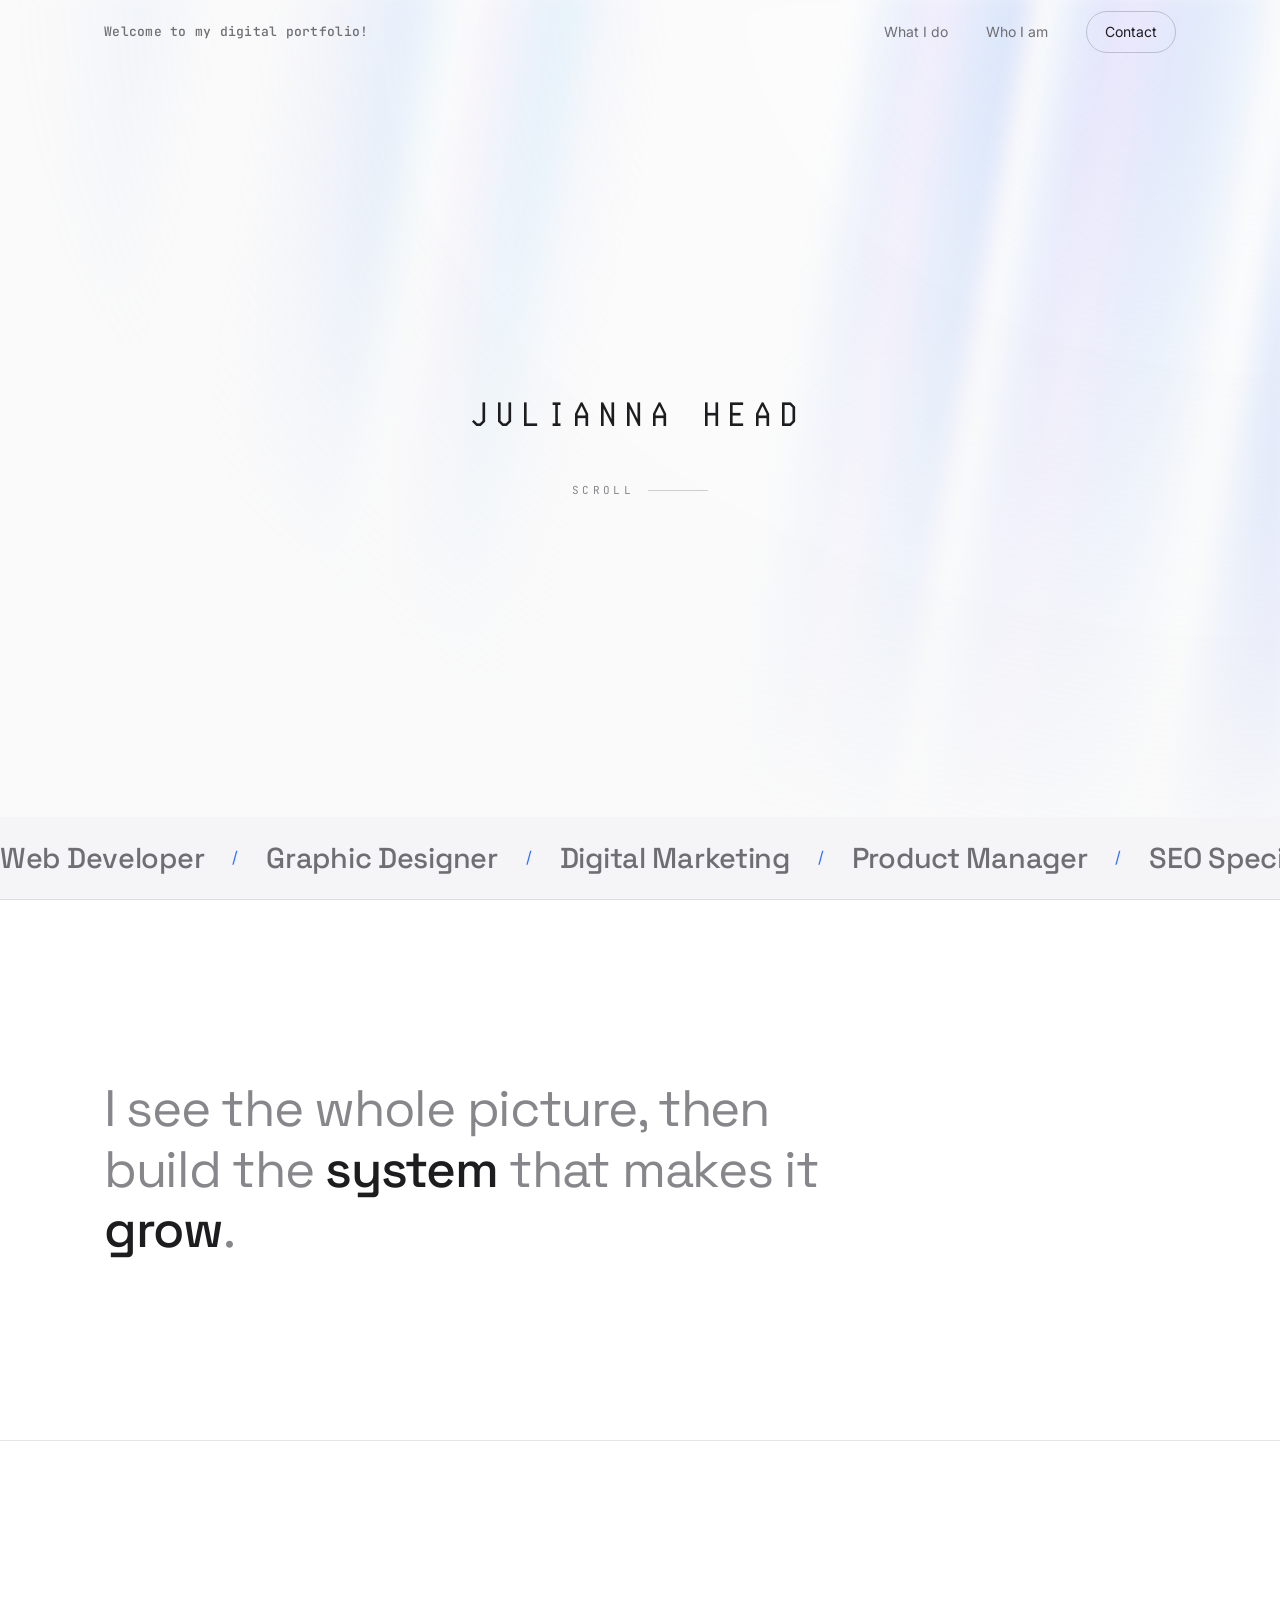
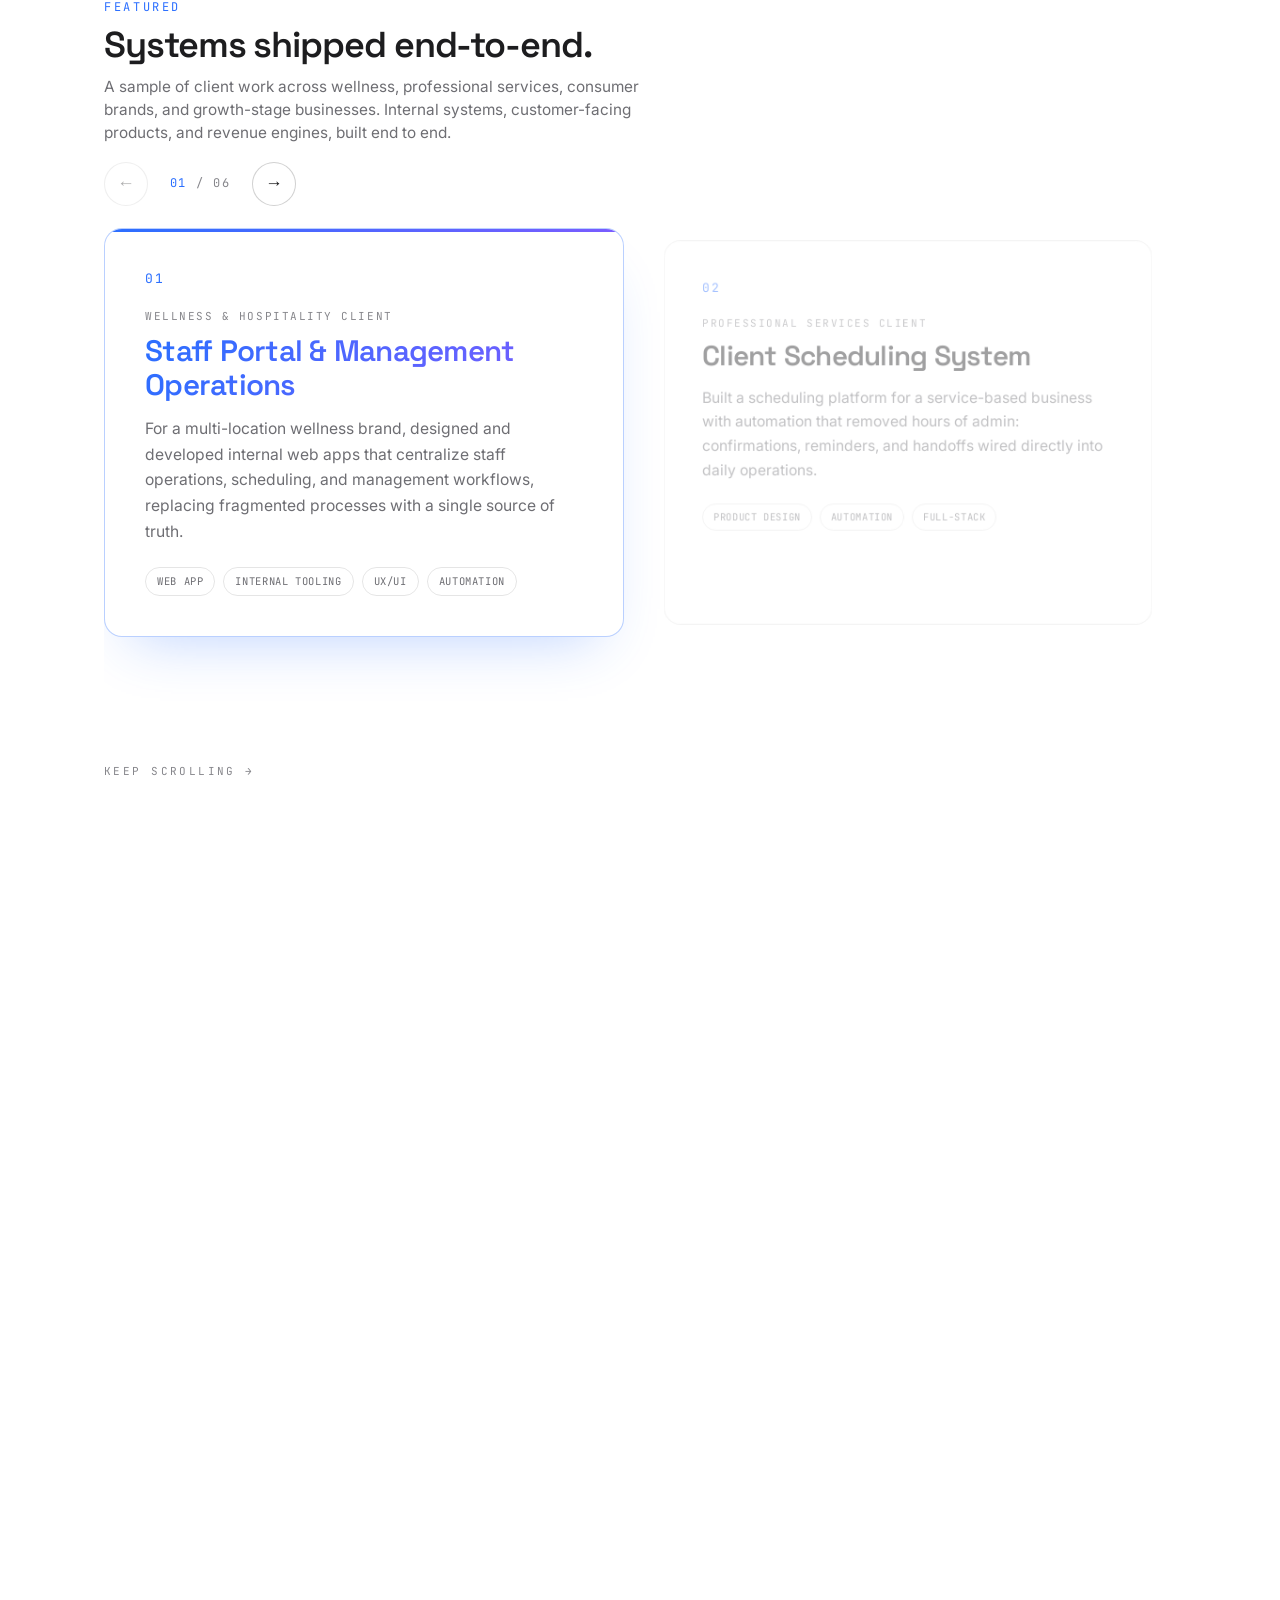
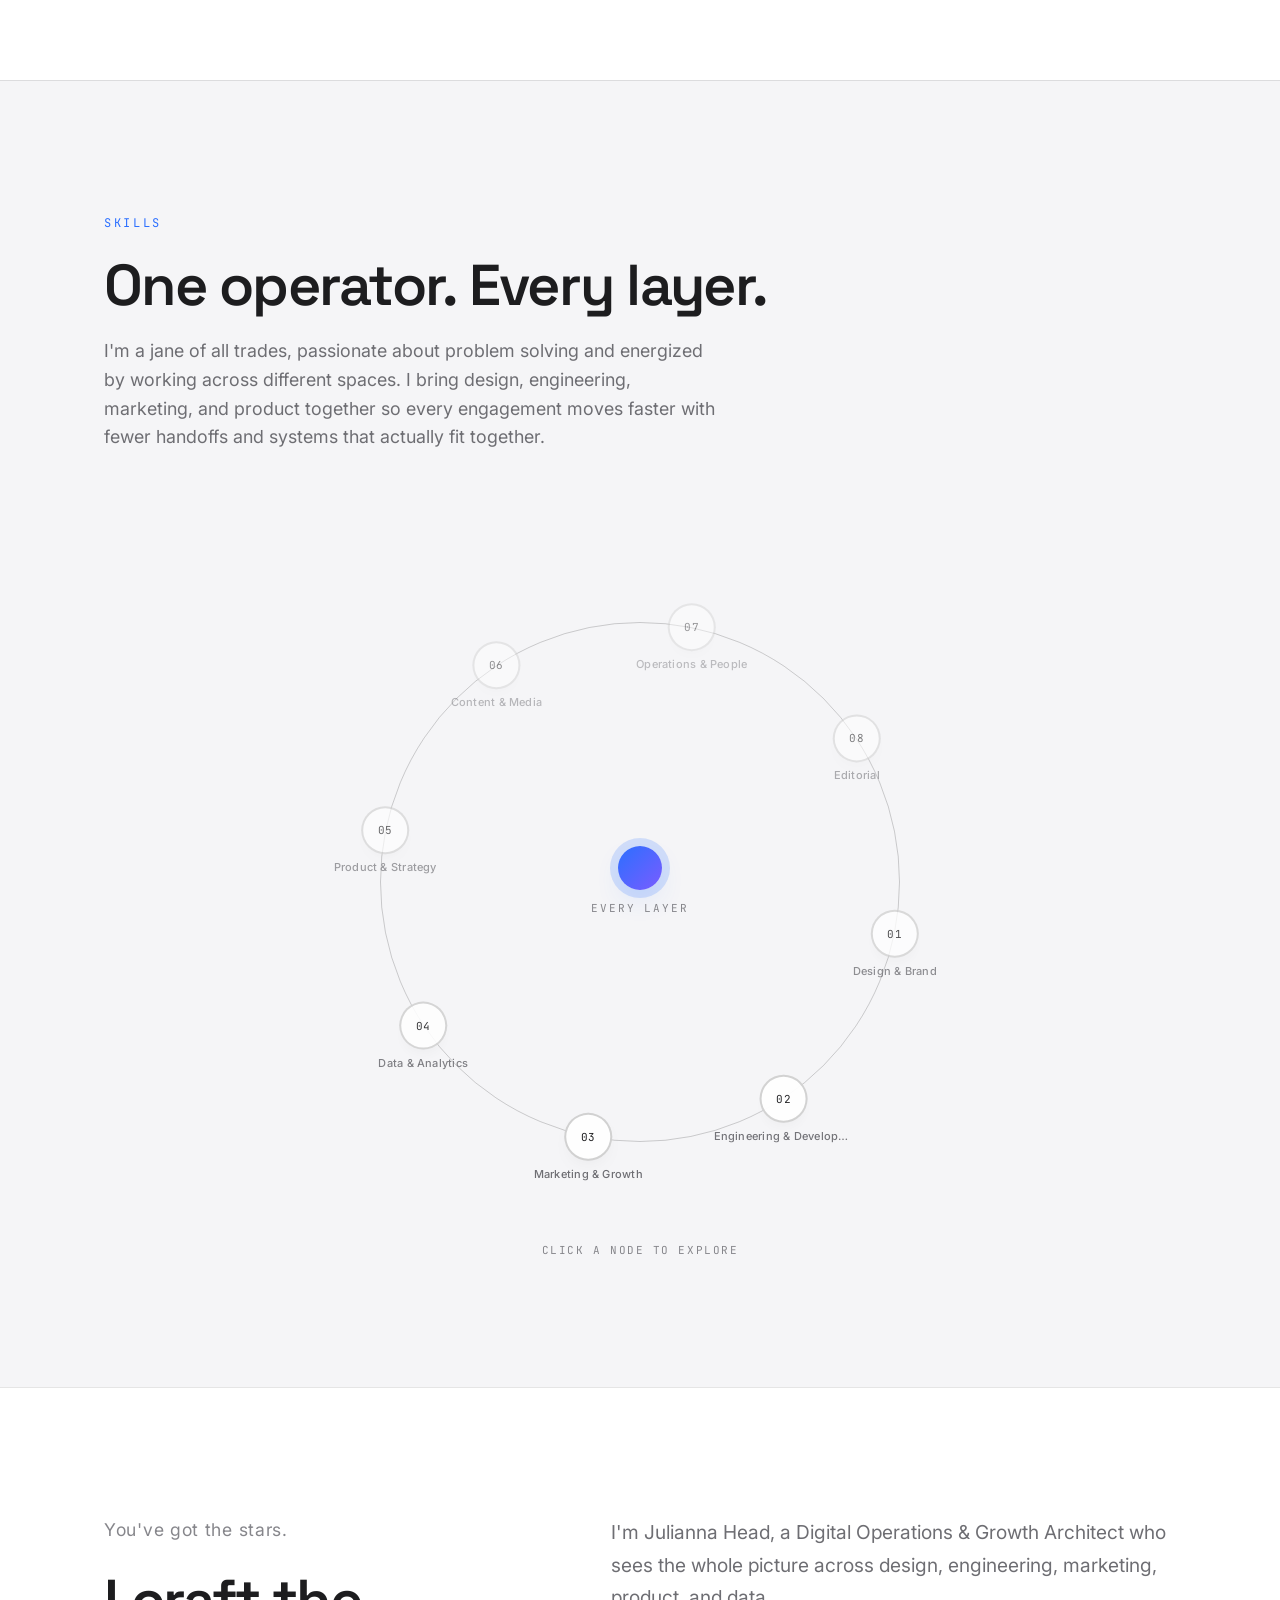
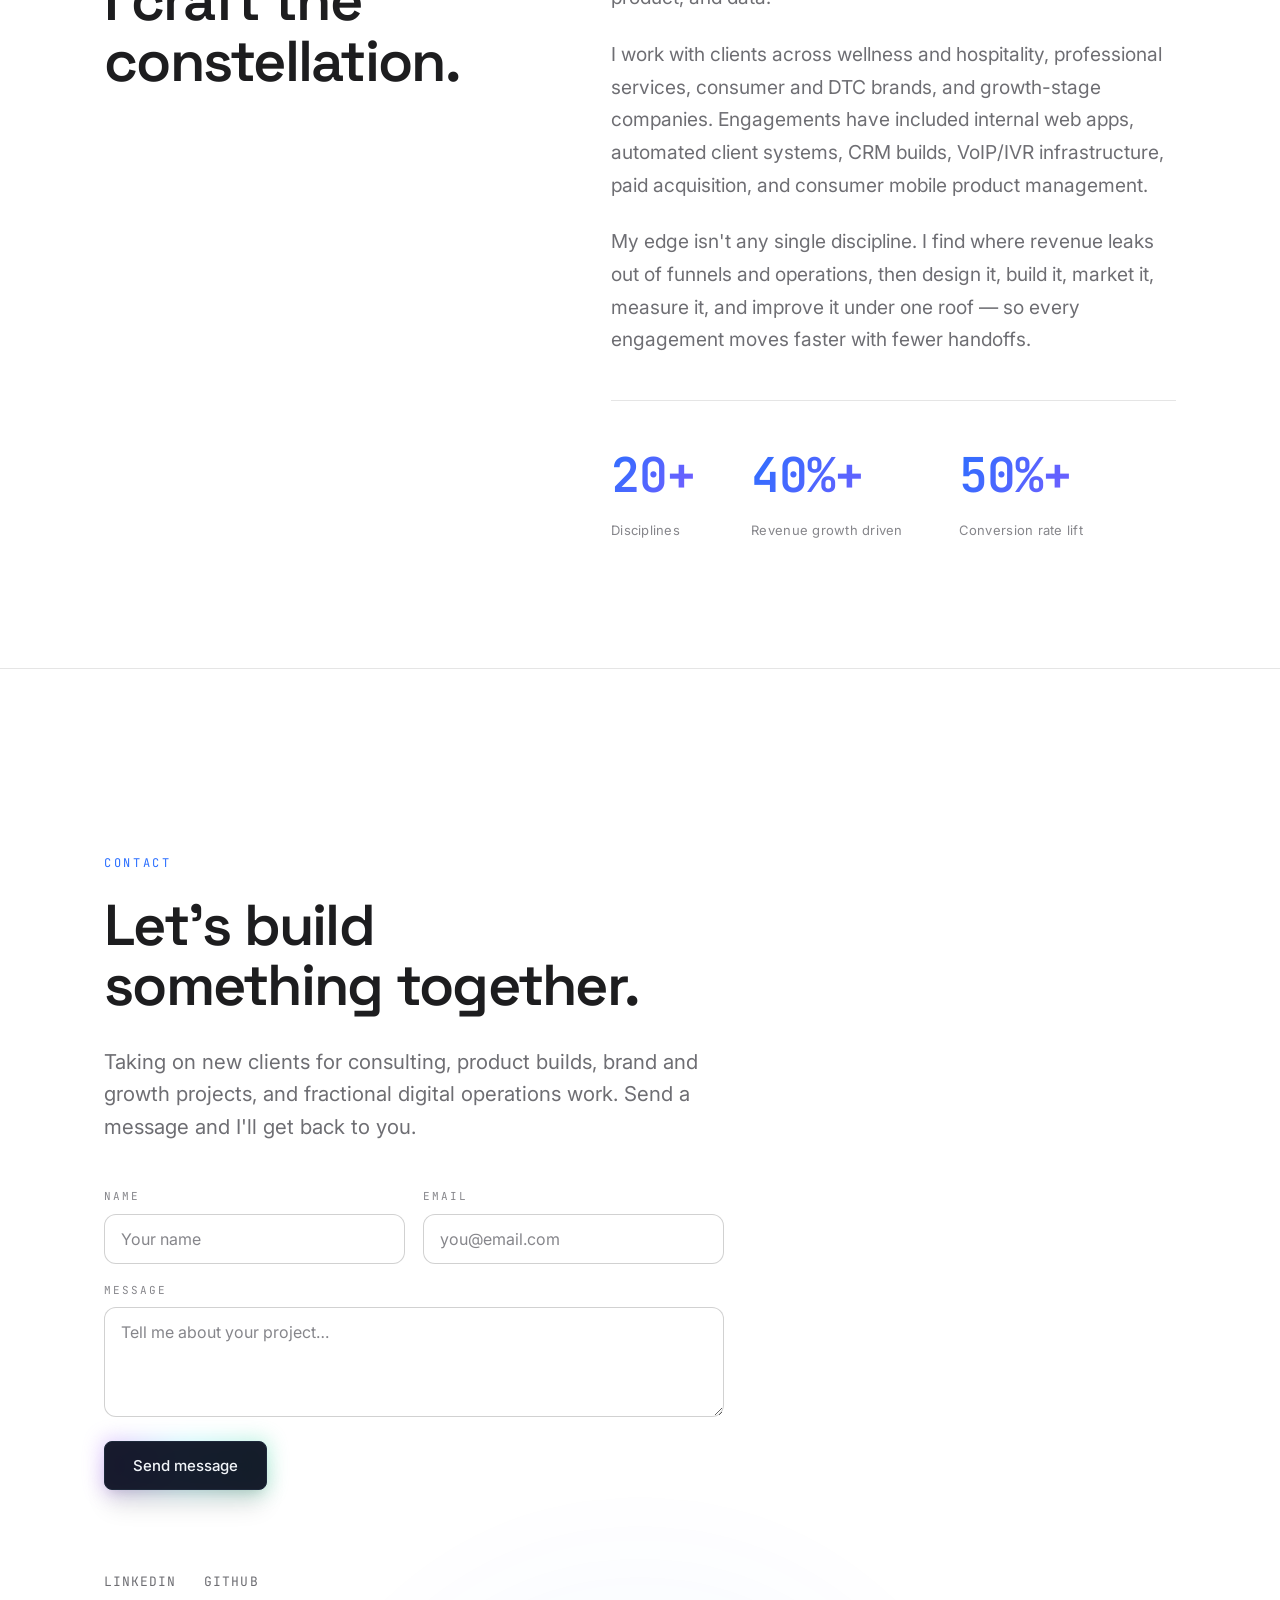
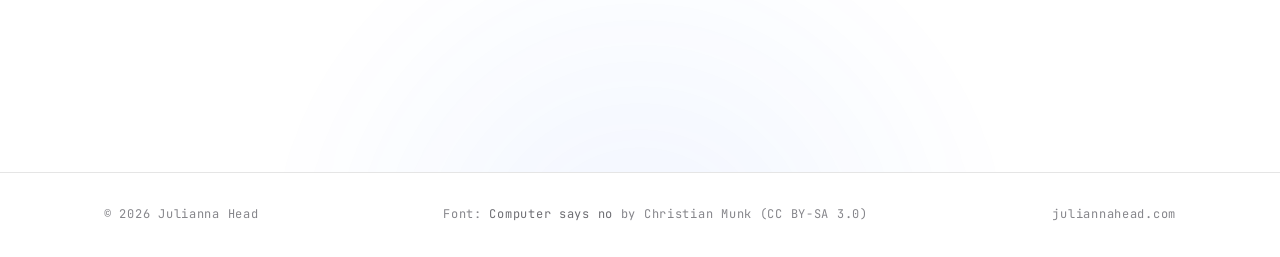
<file: index.html>
<!DOCTYPE html>
<html lang="en">
<head>
  <meta charset="UTF-8" />
  <meta name="viewport" content="width=device-width, initial-scale=1.0" />
  <title>Julianna Head | Digital Operations & Growth Architect</title>
  <meta name="description" content="Julianna Head is a Digital Operations & Growth Architect who sees the whole picture and builds cohesive, data-driven systems across design, engineering, marketing, product, and data." />
  <meta name="theme-color" content="#ffffff" />
  <link rel="canonical" href="https://juliannahead.com/" />

  <!-- Open Graph -->
  <meta property="og:type" content="website" />
  <meta property="og:title" content="Julianna Head | Digital Operations & Growth Architect" />
  <meta property="og:description" content="I see the whole picture, then build the system that makes it grow — design, engineering, marketing, product, and data under one roof." />
  <meta property="og:url" content="https://juliannahead.com" />

  <link rel="icon" href="favicon.svg" type="image/svg+xml" />

  <script type="application/ld+json">
  {
    "@context": "https://schema.org",
    "@type": "Person",
    "@id": "https://juliannahead.com/#julianna",
    "name": "Julianna Head",
    "url": "https://juliannahead.com",
    "jobTitle": "Digital Operations & Growth Architect",
    "description": "Julianna Head is a Digital Operations & Growth Architect who sees the whole picture and builds cohesive, data-driven systems. She identifies the gaps in funnels and operations across design, engineering, marketing, product, and data, then connects every piece into one engine that supercharges operations, boosts revenue, and helps brands thrive.",
    "knowsAbout": [
      "Web Development", "Web App Development", "Software Consulting", "Graphic Design",
      "Web Design", "App UI Design", "UI/UX Design", "Brand and Visual Systems",
      "Digital Marketing", "Search Engine Optimization (SEO)", "Answer Engine Optimization (AEO)",
      "Social Media Management", "Google Ads", "Meta Ads", "Lead Generation", "Sales Funnels",
      "Data Analysis", "Marketing Analytics", "Performance Analytics", "Digital Product Management",
      "Product Roadmapping", "Digital Operations", "CRM Architecture", "GoHighLevel",
      "Marketing Automation", "Lifecycle Automation", "VoIP and IVR Systems", "Content Creation",
      "Video Editing", "Videography", "Photography", "Hiring and Recruiting", "Grant and Book Editing"
    ],
    "hasOccupation": [
      { "@type": "Occupation", "name": "Web Developer" },
      { "@type": "Occupation", "name": "Software Engineer" },
      { "@type": "Occupation", "name": "Graphic Designer" },
      { "@type": "Occupation", "name": "UI/UX Designer" },
      { "@type": "Occupation", "name": "Digital Marketing Specialist" },
      { "@type": "Occupation", "name": "SEO Specialist" },
      { "@type": "Occupation", "name": "Data Analyst" },
      { "@type": "Occupation", "name": "Digital Product Manager" },
      { "@type": "Occupation", "name": "Consultant" },
      { "@type": "Occupation", "name": "Content Creator" }
    ],
    "sameAs": [
      "https://www.linkedin.com/in/juliannahead",
      "https://github.com/juliannahead"
    ],
    "worksFor": { "@id": "https://juliannahead.com/#business" }
  }
  </script>
  <script type="application/ld+json">
  {
    "@context": "https://schema.org",
    "@type": "ProfessionalService",
    "@id": "https://juliannahead.com/#business",
    "name": "Julianna Head — Digital Operations & Growth",
    "url": "https://juliannahead.com",
    "description": "Julianna Head is a Digital Operations & Growth Architect who sees the whole picture across design, engineering, marketing, product, and data. She identifies where revenue leaks out of funnels and operations, then architects cohesive, data-driven systems that supercharge operations, boost revenue, and help brands thrive — design it, build it, market it, measure it, improve it.",
    "founder": { "@id": "https://juliannahead.com/#julianna" },
    "slogan": "I see the whole picture, then build the system that makes it grow.",
    "priceRange": "$$",
    "areaServed": [
      { "@type": "Country", "name": "United States" },
      { "@type": "AdministrativeArea", "name": "Remote / Worldwide" }
    ],
    "knowsAbout": [
      "Web Development", "Web App Development", "UI/UX Design", "Branding",
      "SEO", "Digital Marketing", "Google Ads", "Meta Ads", "Lead Generation",
      "Data Analytics", "Product Management", "CRM Architecture", "GoHighLevel",
      "Marketing Automation", "VoIP and IVR Systems", "Content Creation"
    ],
    "hasOfferCatalog": {
      "@type": "OfferCatalog",
      "name": "Services",
      "itemListElement": [
        {
          "@type": "OfferCatalog",
          "name": "Design & Brand",
          "itemListElement": [
            { "@type": "Offer", "itemOffered": { "@type": "Service", "name": "Graphic Design" } },
            { "@type": "Offer", "itemOffered": { "@type": "Service", "name": "Web Design" } },
            { "@type": "Offer", "itemOffered": { "@type": "Service", "name": "App UI Design" } },
            { "@type": "Offer", "itemOffered": { "@type": "Service", "name": "Brand & Visual Systems" } }
          ]
        },
        {
          "@type": "OfferCatalog",
          "name": "Engineering & Development",
          "itemListElement": [
            { "@type": "Offer", "itemOffered": { "@type": "Service", "name": "Web Development" } },
            { "@type": "Offer", "itemOffered": { "@type": "Service", "name": "Web App Development" } },
            { "@type": "Offer", "itemOffered": { "@type": "Service", "name": "Software Consulting" } }
          ]
        },
        {
          "@type": "OfferCatalog",
          "name": "Marketing & Growth",
          "itemListElement": [
            { "@type": "Offer", "itemOffered": { "@type": "Service", "name": "Digital Marketing" } },
            { "@type": "Offer", "itemOffered": { "@type": "Service", "name": "Search Engine Optimization (SEO)" } },
            { "@type": "Offer", "itemOffered": { "@type": "Service", "name": "Social Media Management" } },
            { "@type": "Offer", "itemOffered": { "@type": "Service", "name": "Google & Meta Ads Management" } },
            { "@type": "Offer", "itemOffered": { "@type": "Service", "name": "Lead Generation" } }
          ]
        },
        {
          "@type": "OfferCatalog",
          "name": "Data & Analytics",
          "itemListElement": [
            { "@type": "Offer", "itemOffered": { "@type": "Service", "name": "Data Analysis" } },
            { "@type": "Offer", "itemOffered": { "@type": "Service", "name": "Marketing Analytics" } },
            { "@type": "Offer", "itemOffered": { "@type": "Service", "name": "Ads & Performance Analytics" } }
          ]
        },
        {
          "@type": "OfferCatalog",
          "name": "Product & Strategy",
          "itemListElement": [
            { "@type": "Offer", "itemOffered": { "@type": "Service", "name": "Digital Product Management" } },
            { "@type": "Offer", "itemOffered": { "@type": "Service", "name": "Consulting" } },
            { "@type": "Offer", "itemOffered": { "@type": "Service", "name": "Digital Operations" } },
            { "@type": "Offer", "itemOffered": { "@type": "Service", "name": "CRM & Systems Architecture" } }
          ]
        },
        {
          "@type": "OfferCatalog",
          "name": "Content & Media",
          "itemListElement": [
            { "@type": "Offer", "itemOffered": { "@type": "Service", "name": "Content Creation" } },
            { "@type": "Offer", "itemOffered": { "@type": "Service", "name": "Video Editing" } },
            { "@type": "Offer", "itemOffered": { "@type": "Service", "name": "Videography" } },
            { "@type": "Offer", "itemOffered": { "@type": "Service", "name": "Photography" } }
          ]
        },
        {
          "@type": "OfferCatalog",
          "name": "Operations & People",
          "itemListElement": [
            { "@type": "Offer", "itemOffered": { "@type": "Service", "name": "Hiring & Recruiting" } },
            { "@type": "Offer", "itemOffered": { "@type": "Service", "name": "Marketing Operations" } }
          ]
        },
        {
          "@type": "OfferCatalog",
          "name": "Editorial",
          "itemListElement": [
            { "@type": "Offer", "itemOffered": { "@type": "Service", "name": "Grant & Book Editing" } }
          ]
        }
      ]
    }
  }
  </script>
  <script type="application/ld+json">
  {
    "@context": "https://schema.org",
    "@type": "WebSite",
    "@id": "https://juliannahead.com/#website",
    "url": "https://juliannahead.com",
    "name": "Julianna Head",
    "description": "Digital Operations & Growth Architect. Julianna Head sees the whole picture and builds cohesive, data-driven systems across design, engineering, marketing, product, and data.",
    "publisher": { "@id": "https://juliannahead.com/#julianna" }
  }
  </script>

  <!-- Fonts: Space Grotesk (display), JetBrains Mono (technical), Inter (body) -->
  <link rel="preconnect" href="https://fonts.googleapis.com" />
  <link rel="preconnect" href="https://fonts.gstatic.com" crossorigin />
  <link href="https://fonts.googleapis.com/css2?family=Space+Grotesk:wght@400;500;600;700&family=JetBrains+Mono:wght@400;500;600&family=Inter:wght@300;400;500;600&display=swap" rel="stylesheet" />

  <link rel="stylesheet" href="styles.css?v=42" />
</head>
<body>
  <!-- Navigation -->
  <header class="nav" id="nav">
    <div class="nav__inner">
      <span class="nav__logo-mark">Welcome to my digital portfolio!</span>
      <nav class="nav__links" aria-label="Primary">
        <a href="#capabilities">What I do</a>
        <a href="#about">Who I am</a>
        <a href="#contact" class="nav__cta">Contact</a>
      </nav>
      <button class="nav__toggle" id="navToggle" aria-label="Toggle menu" aria-expanded="false">
        <span></span><span></span>
      </button>
    </div>
    <nav class="mobile-menu" id="mobileMenu" aria-label="Mobile">
      <a href="#capabilities">What I do</a>
      <a href="#about">Who I am</a>
      <a href="#contact" class="mobile-menu__cta">Contact</a>
    </nav>
  </header>

  <main id="top">
    <!-- Hero -->
    <section class="hero">
      <div class="hero__aurora" aria-hidden="true">
        <div class="hero__aurora-inner"></div>
      </div>
      <div class="hero__main">
        <div class="hero__content">
          <h1 class="hero__title reveal">Julianna Head</h1>
        </div>
        <div class="hero__scroll" aria-hidden="true">
          <span class="mono">SCROLL</span>
          <div class="hero__scroll-line"></div>
        </div>
      </div>
      <div class="ticker" aria-hidden="true">
        <div class="ticker__track">
          <span>Web Developer</span><i>/</i><span>Graphic Designer</span><i>/</i><span>Digital Marketing</span><i>/</i><span>Product Manager</span><i>/</i><span>SEO Specialist</span><i>/</i><span>Data Analyst</span><i>/</i><span>UI Designer</span><i>/</i><span>Content Creator</span><i>/</i><span>Consultant</span><i>/</i>
          <span>Web Developer</span><i>/</i><span>Graphic Designer</span><i>/</i><span>Digital Marketing</span><i>/</i><span>Product Manager</span><i>/</i><span>SEO Specialist</span><i>/</i><span>Data Analyst</span><i>/</i><span>UI Designer</span><i>/</i><span>Content Creator</span><i>/</i><span>Consultant</span><i>/</i>
        </div>
      </div>
    </section>

    <!-- Intro statement -->
    <section class="statement" id="intro">
      <div class="container">
        <p class="statement__text reveal">
          I see the whole picture, then build the <strong>system</strong> that makes it
          <strong>grow</strong>.
        </p>
      </div>
    </section>

    <!-- Featured -->
    <section class="work" id="work">
      <div class="work__pin-wrap" id="workPinWrap">
        <div class="work__pin" id="workPin">
          <div class="container">
            <div class="section-head reveal">
              <p class="eyebrow">Featured</p>
              <h2 class="section-title">Systems shipped end&#8209;to&#8209;end.</h2>
              <p class="section-lede">
                A sample of client work across wellness, professional services, consumer brands,
                and growth-stage businesses. Internal systems, customer-facing products, and
                revenue engines, built end to end.
              </p>
            </div>

            <div class="work__controls reveal" id="workAlign">
          <button type="button" class="work__btn" id="workPrev" aria-label="Previous project">
            <span aria-hidden="true">←</span>
          </button>
          <span class="work__counter mono" id="workCounter"><span id="workCurrent">01</span> / 06</span>
          <button type="button" class="work__btn" id="workNext" aria-label="Next project">
            <span aria-hidden="true">→</span>
          </button>
        </div>

        <div class="work__carousel reveal" id="workCarousel">
          <div class="work__viewport" id="workViewport" tabindex="0">
            <div class="work__track" id="workTrack" role="region" aria-label="Featured work projects" aria-live="polite">
          <article class="case-card is-active">
            <span class="case-card__index mono">01</span>
            <p class="case-card__client mono">Wellness &amp; Hospitality Client</p>
            <h3 class="case-card__title">Staff Portal &amp; Management Operations</h3>
            <p class="case-card__desc">
              For a multi-location wellness brand, designed and developed internal web
              apps that centralize staff operations, scheduling, and management workflows,
              replacing fragmented processes with a single source of truth.
            </p>
            <ul class="case-card__tags">
              <li>Web App</li><li>Internal Tooling</li><li>UX/UI</li><li>Automation</li>
            </ul>
          </article>

          <article class="case-card">
            <span class="case-card__index mono">02</span>
            <p class="case-card__client mono">Professional Services Client</p>
            <h3 class="case-card__title">Client Scheduling System</h3>
            <p class="case-card__desc">
              Built a scheduling platform for a service-based business with automation
              that removed hours of admin: confirmations, reminders, and handoffs wired
              directly into daily operations.
            </p>
            <ul class="case-card__tags">
              <li>Product Design</li><li>Automation</li><li>Full-Stack</li>
            </ul>
          </article>

          <article class="case-card">
            <span class="case-card__index mono">03</span>
            <p class="case-card__client mono">Growth-Stage Lifestyle Brand</p>
            <h3 class="case-card__title">GoHighLevel CRM Build</h3>
            <p class="case-card__desc">
              Stood up a new CRM for a scaling consumer brand on GoHighLevel: pipelines,
              automations, and lifecycle workflows connecting lead generation through to
              retention.
            </p>
            <ul class="case-card__tags">
              <li>CRM Architecture</li><li>GoHighLevel</li><li>Lifecycle Automation</li>
            </ul>
          </article>

          <article class="case-card">
            <span class="case-card__index mono">04</span>
            <p class="case-card__client mono">Multi-Location Operations Client</p>
            <h3 class="case-card__title">VoIP &amp; IVR Phone System</h3>
            <p class="case-card__desc">
              Implemented a new VoIP and IVR system for a growing operations business,
              designing call flows and routing that scale customer communication without
              adding headcount.
            </p>
            <ul class="case-card__tags">
              <li>Telephony</li><li>IVR Design</li><li>Ops Infrastructure</li>
            </ul>
          </article>

          <article class="case-card">
            <span class="case-card__index mono">05</span>
            <p class="case-card__client mono">B2C Lead Generation Client</p>
            <h3 class="case-card__title">Sales &amp; Marketing Funnels + Paid Ads</h3>
            <p class="case-card__desc">
              For a direct-to-consumer brand, designed and managed full funnels, lead-gen
              operations, and Google &amp; Meta ad campaigns backed by analytics that turn
              spend into measurable pipeline.
            </p>
            <ul class="case-card__tags">
              <li>Funnels</li><li>Google &amp; Meta Ads</li><li>Lead Gen</li><li>Analytics</li>
            </ul>
          </article>

          <article class="case-card">
            <span class="case-card__index mono">06</span>
            <p class="case-card__client mono">Consumer Mobile Product Client</p>
            <h3 class="case-card__title">Mobile App, Product Management</h3>
            <p class="case-card__desc">
              Project managing a consumer mobile app from concept toward launch, owning
              roadmap, cross-functional coordination, and product direction across design,
              engineering, and go-to-market.
            </p>
            <ul class="case-card__tags">
              <li>Product Management</li><li>Roadmap</li><li>Mobile</li>
            </ul>
          </article>
          <div class="work__track-spacer" id="workTrackSpacer" aria-hidden="true"></div>
            </div>
          </div>
          <div class="work__progress" id="workProgress" aria-hidden="true">
            <div class="work__progress-bar" id="workProgressBar"></div>
          </div>
          <p class="work__hint mono reveal" id="workHint" aria-hidden="true">Keep scrolling →</p>
        </div>
          </div>
        </div>
      </div>
    </section>

    <!-- Capabilities -->
    <section class="capabilities" id="capabilities">
      <div class="container">
        <div class="section-head reveal">
          <p class="eyebrow">Skills</p>
          <h2 class="section-title">One operator. Every layer.</h2>
          <p class="section-lede">
            I'm a jane of all trades, passionate about problem solving and energized by
            working across different spaces. I bring design, engineering, marketing, and
            product together so every engagement moves faster with fewer handoffs and
            systems that actually fit together.
          </p>
        </div>

        <div class="constellation reveal" id="skillsConstellation" aria-label="Interactive skills constellation">
          <div class="constellation__stage" id="constellationStage">
            <button type="button" class="constellation__backdrop" id="constellationBackdrop" aria-label="Close skill detail" tabindex="-1" hidden></button>
            <div class="constellation__orbit-ring" aria-hidden="true"></div>
            <div class="constellation__hub" aria-hidden="true">
              <span class="constellation__hub-dot"></span>
              <p class="constellation__hub-label mono">Every layer</p>
            </div>
            <div class="constellation__nodes" id="constellationNodes"></div>
            <aside class="constellation__detail" id="constellationDetail" aria-live="polite" hidden>
              <span class="constellation__detail-num mono" id="constellationDetailNum"></span>
              <h3 class="constellation__detail-title" id="constellationDetailTitle"></h3>
              <ul class="constellation__detail-list" id="constellationDetailList"></ul>
            </aside>
          </div>
          <p class="constellation__hint mono" id="constellationHint">Click a node to explore</p>
        </div>

        <div class="pillars pillars--fallback">
          <div class="pillar reveal">
            <span class="pillar__num mono">01</span>
            <h3 class="pillar__title">Design &amp; Brand</h3>
            <ul class="pillar__list">
              <li>Graphic Designer</li>
              <li>Web Designer</li>
              <li>App UI Designer</li>
              <li>Brand &amp; Visual Systems</li>
            </ul>
          </div>

          <div class="pillar reveal">
            <span class="pillar__num mono">02</span>
            <h3 class="pillar__title">Engineering &amp; Development</h3>
            <ul class="pillar__list">
              <li>Web Developer</li>
              <li>Engineer</li>
              <li>Software Consultant</li>
              <li>Web App Development</li>
            </ul>
          </div>

          <div class="pillar reveal">
            <span class="pillar__num mono">03</span>
            <h3 class="pillar__title">Marketing &amp; Growth</h3>
            <ul class="pillar__list">
              <li>Digital Marketing Specialist</li>
              <li>SEO Specialist</li>
              <li>Social Media Manager</li>
              <li>Google &amp; Meta Ads</li>
              <li>Lead Generation</li>
            </ul>
          </div>

          <div class="pillar reveal">
            <span class="pillar__num mono">04</span>
            <h3 class="pillar__title">Data &amp; Analytics</h3>
            <ul class="pillar__list">
              <li>Data Analyst</li>
              <li>Marketing Analyst</li>
              <li>Ads &amp; Performance Analytics</li>
            </ul>
          </div>

          <div class="pillar reveal">
            <span class="pillar__num mono">05</span>
            <h3 class="pillar__title">Product &amp; Strategy</h3>
            <ul class="pillar__list">
              <li>Digital Product Manager</li>
              <li>Consultant</li>
              <li>Digital Operations</li>
              <li>CRM &amp; Systems Architecture</li>
            </ul>
          </div>

          <div class="pillar reveal">
            <span class="pillar__num mono">06</span>
            <h3 class="pillar__title">Content &amp; Media</h3>
            <ul class="pillar__list">
              <li>Content Creator</li>
              <li>Video Editor</li>
              <li>Videographer</li>
              <li>Photographer</li>
            </ul>
          </div>

          <div class="pillar reveal">
            <span class="pillar__num mono">07</span>
            <h3 class="pillar__title">Operations &amp; People</h3>
            <ul class="pillar__list">
              <li>Hiring Manager</li>
              <li>Recruiter</li>
              <li>Marketing Specialist</li>
            </ul>
          </div>

          <div class="pillar reveal">
            <span class="pillar__num mono">08</span>
            <h3 class="pillar__title">Editorial</h3>
            <ul class="pillar__list">
              <li>Grant &amp; Book Editor</li>
            </ul>
          </div>
        </div>
      </div>
    </section>

    <!-- About -->
    <section class="about" id="about">
      <div class="container about__grid">
        <div class="about__left reveal">
          <p class="eyebrow about__eyebrow">You've got the stars.</p>
          <h2 class="section-title">I craft the constellation.</h2>
        </div>
        <div class="about__right reveal">
          <p>
            I'm Julianna Head, a Digital Operations &amp; Growth Architect who sees the whole
            picture across design, engineering, marketing, product, and data.
          </p>
          <p>
            I work with clients across wellness and hospitality, professional services,
            consumer and DTC brands, and growth-stage companies. Engagements have included
            internal web apps, automated client systems, CRM builds, VoIP/IVR infrastructure,
            paid acquisition, and consumer mobile product management.
          </p>
          <p>
            My edge isn't any single discipline. I find where revenue leaks out of funnels
            and operations, then design it, build it, market it, measure it, and improve it
            under one roof — so every engagement moves faster with fewer handoffs.
          </p>
          <div class="about__stats">
            <div class="stat">
              <span class="stat__num mono">20+</span>
              <span class="stat__label">Disciplines</span>
            </div>
            <div class="stat">
              <span class="stat__num mono">40%+</span>
              <span class="stat__label">Revenue growth driven</span>
            </div>
            <div class="stat">
              <span class="stat__num mono">50%+</span>
              <span class="stat__label">Conversion rate lift</span>
            </div>
          </div>
        </div>
      </div>
    </section>

    <!-- Contact -->
    <section class="contact" id="contact">
      <div class="container">
        <div class="contact__inner reveal">
          <p class="eyebrow">Contact</p>
          <h2 class="contact__title">Let's build<br />something together.</h2>
          <p class="contact__lede">
            Taking on new clients for consulting, product builds, brand and growth projects,
            and fractional digital operations work. Send a message and I'll get back to you.
          </p>

          <form class="contact__form" id="contactForm" action="https://api.web3forms.com/submit" method="POST">
            <input type="hidden" name="access_key" value="3c9ba3b2-9cbc-49cf-b951-2699742b1b60" />
            <input type="hidden" name="subject" value="New message from juliannahead.com" />
            <input type="hidden" name="from_name" value="juliannahead.com" />
            <!-- honeypot -->
            <input type="checkbox" name="botcheck" class="hidden-field" tabindex="-1" autocomplete="off" />

            <div class="form-row">
              <label class="field">
                <span class="field__label mono">Name</span>
                <input type="text" name="name" required autocomplete="name" placeholder="Your name" />
              </label>
              <label class="field">
                <span class="field__label mono">Email</span>
                <input type="email" name="email" required autocomplete="email" placeholder="you@email.com" />
              </label>
            </div>
            <label class="field">
              <span class="field__label mono">Message</span>
              <textarea name="message" rows="4" required placeholder="Tell me about your project…"></textarea>
            </label>

            <div class="aurora-btn">
              <div class="aurora-btn__glow" aria-hidden="true"></div>
              <button type="submit" class="aurora-btn__button contact__submit">Send message</button>
            </div>
            <p class="form-status" id="formStatus" role="status" aria-live="polite"></p>
          </form>

          <div class="contact__socials">
            <a href="https://www.linkedin.com/in/juliannahead" target="_blank" rel="noopener noreferrer" aria-label="LinkedIn">LinkedIn</a>
            <a href="https://github.com/juliannahead" target="_blank" rel="noopener noreferrer" aria-label="GitHub">GitHub</a>
          </div>
        </div>
      </div>
    </section>
  </main>

  <footer class="footer">
    <div class="container footer__inner">
      <span class="mono">© <span id="year"></span> Julianna Head</span>
      <span class="mono footer__credit">Font: <a href="https://fontstruct.com/fontstructions/show/954016" target="_blank" rel="noopener noreferrer">Computer says no</a> by Christian Munk (CC BY-SA 3.0)</span>
      <span class="mono footer__domain">juliannahead.com</span>
    </div>
  </footer>

  <script src="script.js?v=27"></script>
</body>
</html>
</file>
<file: styles.css>
/* ============================================================
   Julianna Head — Portfolio
   Clean / futuristic / minimal · Apple-inspired
   ============================================================ */

:root {
  /* Palette — clean light / Apple-style */
  --black: #ffffff;         /* page background (light) */
  --ink: #1d1d1f;           /* primary text */
  --ink-2: #f5f5f7;
  --surface: #fbfbfd;
  --line: rgba(0, 0, 0, 0.10);
  --line-strong: rgba(0, 0, 0, 0.18);
  --white: #1d1d1f;         /* primary text alias used across components */
  --grey: #6e6e73;
  --grey-dim: #86868b;
  --bg-2: #f5f5f7;          /* light grey section background */
  --accent: #2b6fff;        /* cool futuristic blue (contrast on white) */
  --accent-2: #7a5cff;      /* soft violet */
  --accent-glow: rgba(43, 111, 255, 0.18);

  /* Type */
  --font-display: "Space Grotesk", system-ui, sans-serif;
  --font-mono: "JetBrains Mono", ui-monospace, "SF Mono", monospace;
  --font-body: "Inter", system-ui, -apple-system, sans-serif;

  /* Layout */
  --maxw: 1200px;
  --pad: clamp(20px, 5vw, 80px);
  --nav-h: 64px;
  --radius: 18px;

  /* Motion */
  --ease: cubic-bezier(0.16, 1, 0.3, 1);
}

/* Reset */
*, *::before, *::after { box-sizing: border-box; margin: 0; padding: 0; }

html {
  scroll-behavior: smooth;
  -webkit-font-smoothing: antialiased;
  text-rendering: optimizeLegibility;
}

body {
  font-family: var(--font-body);
  background: var(--black);
  color: var(--white);
  font-weight: 400;
  line-height: 1.6;
  overflow-x: clip;
}

body.menu-open { overflow: hidden; }

@media (prefers-reduced-motion: reduce) {
  html { scroll-behavior: auto; }
  *, *::before, *::after { animation: none !important; transition: none !important; }
}

a { color: inherit; text-decoration: none; }
ul { list-style: none; }

.container {
  width: 100%;
  max-width: var(--maxw);
  margin: 0 auto;
  padding-inline: var(--pad);
}

.mono { font-family: var(--font-mono); }

/* Eyebrow label */
.eyebrow {
  font-family: var(--font-mono);
  font-size: 12px;
  letter-spacing: 0.22em;
  text-transform: uppercase;
  color: var(--accent);
  margin-bottom: 22px;
  display: inline-block;
}

/* Section headings */
.section-title {
  font-family: var(--font-display);
  font-weight: 600;
  font-size: clamp(2rem, 5vw, 3.6rem);
  line-height: 1.05;
  letter-spacing: -0.03em;
}

.section-lede {
  color: var(--grey);
  font-size: clamp(1rem, 1.4vw, 1.18rem);
  max-width: 56ch;
  margin-top: 22px;
}

.section-head { margin-bottom: clamp(48px, 7vw, 96px); }

/* ============================================================
   Navigation
   ============================================================ */
.nav {
  position: fixed;
  top: 0; left: 0; right: 0;
  z-index: 100;
  transition: background 0.4s var(--ease);
}
.nav.is-scrolled {
  background: rgba(255, 255, 255, 0.72);
  backdrop-filter: saturate(180%) blur(20px);
  -webkit-backdrop-filter: saturate(180%) blur(20px);
}
.nav__inner {
  max-width: var(--maxw);
  margin: 0 auto;
  padding: 0 var(--pad);
  height: var(--nav-h);
  display: flex;
  align-items: center;
  justify-content: space-between;
}
.nav__logo-mark {
  font-family: var(--font-mono);
  font-weight: 500;
  font-size: clamp(10px, 1.4vw, 13px);
  letter-spacing: 0.02em;
  color: var(--grey);
  text-transform: none;
  white-space: nowrap;
  cursor: default;
  user-select: none;
}

.nav__links {
  display: flex;
  align-items: center;
  gap: 38px;
}
.nav__links a {
  font-size: 14px;
  color: var(--grey);
  transition: color 0.25s var(--ease);
  position: relative;
}
.nav__links a:hover { color: var(--white); }
.nav__cta {
  border: 1px solid var(--line-strong);
  padding: 9px 18px;
  border-radius: 999px;
  color: var(--white) !important;
  transition: background 0.3s var(--ease), border-color 0.3s var(--ease);
}
.nav__cta:hover { background: var(--white); color: var(--black) !important; border-color: var(--white); }

.nav__toggle {
  display: none;
  flex-direction: column;
  gap: 5px;
  background: none;
  border: 0;
  cursor: pointer;
  padding: 8px;
}
.nav__toggle span {
  width: 22px; height: 1.5px;
  background: var(--white);
  transition: transform 0.3s var(--ease), opacity 0.3s var(--ease);
}
.nav__toggle.is-open span:nth-child(1) { transform: translateY(3.25px) rotate(45deg); }
.nav__toggle.is-open span:nth-child(2) { transform: translateY(-3.25px) rotate(-45deg); }

/* Mobile menu */
.mobile-menu {
  position: fixed;
  top: var(--nav-h);
  left: 0;
  right: 0;
  background: rgba(255, 255, 255, 0.96);
  backdrop-filter: blur(20px);
  -webkit-backdrop-filter: blur(20px);
  display: flex;
  flex-direction: column;
  padding: 8px var(--pad) 24px;
  transform: translateY(-100%);
  transition: transform 0.45s var(--ease), visibility 0.45s var(--ease);
  z-index: 99;
  visibility: hidden;
  pointer-events: none;
  border-bottom: 1px solid transparent;
}
.mobile-menu.is-open {
  transform: translateY(0);
  visibility: visible;
  pointer-events: auto;
  border-bottom-color: var(--line);
}
.mobile-menu a {
  font-family: var(--font-display);
  font-size: 1.35rem;
  font-weight: 500;
  padding: 18px 0;
  border-bottom: 1px solid var(--line);
  color: var(--ink);
  letter-spacing: -0.02em;
}
.mobile-menu a:last-of-type { border-bottom: 0; }
.mobile-menu__cta {
  margin-top: 16px;
  padding: 14px 22px !important;
  border: 1px solid var(--line-strong) !important;
  border-radius: 999px;
  font-family: var(--font-display);
  font-size: 1.35rem !important;
  font-weight: 500;
  letter-spacing: -0.02em;
  text-align: center;
  align-self: flex-start;
}
.mobile-menu__cta:hover {
  background: var(--ink);
  color: var(--black) !important;
  border-color: var(--ink) !important;
}

/* ============================================================
   Hero
   ============================================================ */
@keyframes aurora {
  from { background-position: 50% 50%, 50% 50%; }
  to { background-position: 350% 50%, 350% 50%; }
}

.hero {
  position: relative;
  min-height: 100svh;
  display: flex;
  flex-direction: column;
  align-items: stretch;
  justify-content: space-between;
  padding: var(--nav-h) 0 0;
  overflow: hidden;
  background: #fafafa;
}

.hero__aurora {
  position: absolute;
  inset: 0;
  overflow: hidden;
  pointer-events: none;
  z-index: 0;
}

.hero__aurora-inner {
  --aurora-white: #fff;
  --aurora-black: #000;
  --aurora-transparent: transparent;
  --aurora-blue-500: #3b82f6;
  --aurora-indigo-300: #a5b4fc;
  --aurora-blue-300: #93c5fd;
  --aurora-violet-200: #ddd6fe;
  --aurora-blue-400: #60a5fa;
  --white-gradient: repeating-linear-gradient(
    100deg,
    var(--aurora-white) 0%,
    var(--aurora-white) 7%,
    var(--aurora-transparent) 10%,
    var(--aurora-transparent) 12%,
    var(--aurora-white) 16%
  );
  --dark-gradient: repeating-linear-gradient(
    100deg,
    var(--aurora-black) 0%,
    var(--aurora-black) 7%,
    var(--aurora-transparent) 10%,
    var(--aurora-transparent) 12%,
    var(--aurora-black) 16%
  );
  --aurora: repeating-linear-gradient(
    100deg,
    var(--aurora-blue-500) 10%,
    var(--aurora-indigo-300) 15%,
    var(--aurora-blue-300) 20%,
    var(--aurora-violet-200) 25%,
    var(--aurora-blue-400) 30%
  );

  position: absolute;
  inset: -10px;
  opacity: 0.5;
  filter: blur(10px) invert(1);
  background-image: var(--white-gradient), var(--aurora);
  background-size: 300%, 200%;
  background-position: 50% 50%, 50% 50%;
  will-change: transform;
  pointer-events: none;
  mask-image: radial-gradient(ellipse at 100% 0%, black 10%, transparent 70%);
}

.hero__aurora-inner::after {
  content: "";
  position: absolute;
  inset: 0;
  background-image: var(--white-gradient), var(--aurora);
  background-size: 200%, 100%;
  background-position: 50% 50%, 50% 50%;
  background-attachment: fixed;
  mix-blend-mode: difference;
  animation: aurora 60s linear infinite;
}

.hero__main {
  position: relative;
  z-index: 1;
  flex: 1;
  display: flex;
  flex-direction: column;
  align-items: center;
  justify-content: center;
  padding: 0 var(--pad);
  gap: clamp(20px, 4vh, 36px);
}

.hero__content {
  width: 100%;
  max-width: 36rem;
  margin: 0 auto;
  text-align: center;
  display: flex;
  flex-direction: column;
  align-items: center;
  gap: 0;
}

@font-face {
  font-family: "ComputerSaysNoHero";
  src: url("fonts/computer-says-no.otf") format("opentype");
  font-weight: 400;
  font-style: normal;
  font-display: swap;
}

.hero__title {
  font-family: "ComputerSaysNoHero", var(--font-body);
  font-weight: 400;
  font-size: clamp(2rem, 6vw, 3.5rem);
  line-height: 1.15;
  letter-spacing: 0.14em;
  margin: 0;
  color: var(--ink);
  text-transform: uppercase;
}

.hero__scroll {
  display: flex;
  align-items: center;
  gap: 14px;
  z-index: 1;
  flex-shrink: 0;
}
.hero__scroll .mono {
  font-size: 11px;
  letter-spacing: 0.3em;
  color: var(--grey-dim);
}
.hero__scroll-line {
  width: 60px;
  height: 1px;
  background: var(--line-strong);
  position: relative;
  overflow: hidden;
}
.hero__scroll-line::after {
  content: "";
  position: absolute;
  top: 0;
  left: -40%;
  width: 40%;
  height: 100%;
  background: var(--accent);
  animation: scrollLine 2.4s var(--ease) infinite;
}
@keyframes scrollLine {
  0% { left: -40%; }
  60%, 100% { left: 100%; }
}

.hero__tagline {
  font-family: var(--font-body);
  font-size: clamp(0.95rem, 1.5vw, 1.125rem);
  font-weight: 400;
  line-height: 1.65;
  color: var(--grey);
  margin: 0;
  max-width: 32ch;
}

/* Buttons */
.btn {
  font-family: var(--font-body);
  font-size: 15px;
  font-weight: 500;
  padding: 15px 28px;
  border-radius: 999px;
  transition: transform 0.3s var(--ease), background 0.3s var(--ease), border-color 0.3s var(--ease), color 0.3s var(--ease);
  border: 1px solid transparent;
  cursor: pointer;
  display: inline-block;
}
.btn--primary { background: var(--white); color: var(--black); }
.btn--primary:hover { transform: translateY(-2px); background: var(--accent); color: var(--white); }
.btn--ghost { border-color: var(--line-strong); color: var(--white); }
.btn--ghost:hover { transform: translateY(-2px); border-color: var(--white); }

/* ============================================================
   Ticker
   ============================================================ */
.hero .ticker {
  position: relative;
  z-index: 1;
  flex-shrink: 0;
  width: 100%;
}

.ticker {
  border-bottom: 1px solid var(--line);
  padding: 18px 0;
  overflow: hidden;
  white-space: nowrap;
  background: var(--bg-2);
}
.ticker__track {
  display: inline-flex;
  align-items: center;
  gap: 28px;
  animation: ticker 38s linear infinite;
  will-change: transform;
}
.ticker__track span {
  font-family: var(--font-display);
  font-size: clamp(1.2rem, 2.4vw, 1.8rem);
  font-weight: 500;
  color: var(--grey);
  letter-spacing: -0.01em;
}
.ticker__track i { color: var(--accent); font-style: normal; }
@keyframes ticker {
  from { transform: translateX(0); }
  to { transform: translateX(-50%); }
}

/* ============================================================
   Statement
   ============================================================ */
.statement { padding: clamp(90px, 14vw, 200px) 0; }
.statement__text {
  font-family: var(--font-display);
  font-weight: 400;
  font-size: clamp(1.6rem, 4.4vw, 3.2rem);
  line-height: 1.18;
  letter-spacing: -0.025em;
  max-width: 22ch;
  color: var(--grey-dim);
}
.statement__text strong { color: var(--white); font-weight: 500; }

/* ============================================================
   Work / Cases — scroll-pinned slider (desktop) + swipe (mobile)
   ============================================================ */
.work {
  padding: clamp(70px, 10vw, 140px) 0 0;
  border-top: 1px solid var(--line);
  scroll-margin-top: var(--nav-h);
}

.work__pin-wrap {
  position: relative;
  padding-bottom: clamp(48px, 8vw, 80px);
}

.work__pin {
  padding: 0 0 clamp(24px, 4vw, 40px);
}

.work__pin .section-head {
  margin-bottom: clamp(16px, 2.5vw, 24px);
}

.work.work--scroll-pin {
  padding-bottom: 0;
}

.work.work--scroll-pin .work__pin-wrap {
  padding-bottom: 0;
}

.work.work--scroll-pin .work__pin {
  position: sticky;
  top: var(--nav-h);
  z-index: 3;
  background: var(--black);
  height: calc(100svh - var(--nav-h));
  max-height: calc(100svh - var(--nav-h));
  display: flex;
  flex-direction: column;
  justify-content: flex-start;
  padding: clamp(16px, 2.5vw, 24px) 0 clamp(16px, 2.5vw, 24px);
  overflow: hidden;
}

.work.work--scroll-pin .work__pin > .container {
  width: 100%;
  flex: 1;
  min-height: 0;
  display: flex;
  flex-direction: column;
}

.work.work--scroll-pin .work__pin .section-head {
  margin-bottom: clamp(12px, 2vw, 18px);
  flex-shrink: 0;
}

.work.work--scroll-pin .work__pin .section-head .eyebrow {
  margin-bottom: 10px;
}

.work.work--scroll-pin .work__pin .section-title {
  font-size: clamp(1.5rem, 3.5vw, 2.25rem);
}

.work.work--scroll-pin .work__pin .section-lede {
  font-size: clamp(0.88rem, 1.4vw, 0.96rem);
  line-height: 1.5;
  margin-top: 10px;
}

.work.work--scroll-pin .work__controls {
  flex-shrink: 0;
  margin-bottom: clamp(12px, 2vw, 18px);
}

.work.work--scroll-pin .work__carousel {
  flex: 1;
  min-height: 0;
  display: flex;
  flex-direction: column;
}

.work.work--scroll-pin .work__viewport {
  flex: 1;
  min-height: 0;
}

.work.work--scroll-pin .work__progress,
.work.work--scroll-pin .work__hint {
  flex-shrink: 0;
}

.work.work--scroll-pin .case-card {
  max-height: 100%;
  overflow: auto;
}

.work__controls {
  display: flex;
  align-items: center;
  gap: 16px;
  margin-top: 0;
  margin-bottom: clamp(16px, 2.5vw, 24px);
}

.work__btn {
  width: 44px;
  height: 44px;
  border-radius: 999px;
  border: 1px solid var(--line-strong);
  background: #ffffff;
  color: var(--ink);
  font-size: 1.1rem;
  cursor: pointer;
  display: grid;
  place-items: center;
  transition: transform 0.3s var(--ease), border-color 0.3s var(--ease), background 0.3s var(--ease), color 0.3s var(--ease);
}
.work__btn:hover:not(:disabled) {
  transform: translateY(-2px);
  border-color: var(--accent);
  background: var(--accent);
  color: #ffffff;
}
.work__btn:disabled {
  opacity: 0.35;
  cursor: default;
}

.work__counter {
  font-size: 12px;
  letter-spacing: 0.14em;
  color: var(--grey-dim);
  min-width: 4.5rem;
  text-align: center;
}
.work__counter #workCurrent { color: var(--accent); }

.work__carousel {
  position: relative;
  scroll-margin-top: calc(var(--nav-h) + 16px);
}

.work__viewport {
  overflow: hidden;
  width: 100%;
  cursor: grab;
  touch-action: pan-y;
  outline: none;
  container-type: inline-size;
  container-name: work-carousel;
  padding-right: 2px;
}
.work__viewport.is-dragging {
  cursor: grabbing;
  user-select: none;
}
.work__track.is-dragging {
  transition: none !important;
  cursor: grabbing;
}
.work__viewport:focus-visible {
  box-shadow: inset 0 0 0 2px rgba(43, 111, 255, 0.35);
  border-radius: var(--radius);
}

.work__track {
  display: flex;
  gap: clamp(16px, 2vw, 24px);
  padding: 4px 0 8px;
  will-change: transform;
  transition: transform 0.55s var(--ease);
}

.work__track-spacer {
  flex: 0 0 0;
  width: 0;
  height: 1px;
  pointer-events: none;
}

.work__hint {
  margin-top: 16px;
  font-size: 11px;
  letter-spacing: 0.22em;
  text-transform: uppercase;
  color: var(--grey-dim);
}

.work__progress {
  margin: 8px 0 0;
  padding: 0;
}
.work__progress-bar {
  height: 2px;
  width: 0%;
  border-radius: 999px;
  background: linear-gradient(90deg, var(--accent), var(--accent-2));
  transition: width 0.55s var(--ease);
}

.case-card {
  flex: 0 0 min(520px, calc(100cqw - 16px));
  max-width: min(520px, calc(100cqw - 16px));
  box-sizing: border-box;
  background: #ffffff;
  border: 1px solid var(--line);
  border-radius: var(--radius);
  padding: clamp(28px, 4vw, 40px);
  position: relative;
  overflow: hidden;
  opacity: 0.42;
  transform: scale(0.94);
  transition:
    opacity 0.55s var(--ease),
    transform 0.55s var(--ease),
    box-shadow 0.55s var(--ease),
    border-color 0.55s var(--ease);
}
.case-card::before {
  content: "";
  position: absolute;
  top: 0;
  left: 0;
  right: 0;
  height: 3px;
  background: linear-gradient(120deg, var(--accent), var(--accent-2));
  opacity: 0;
  transition: opacity 0.45s var(--ease);
}
.case-card.is-active {
  opacity: 1;
  transform: scale(1);
  border-color: rgba(43, 111, 255, 0.32);
  box-shadow: 0 28px 56px -28px rgba(43, 111, 255, 0.32);
}
.case-card.is-active::before {
  opacity: 1;
}

.case-card__index {
  display: block;
  font-size: 13px;
  color: var(--accent);
  letter-spacing: 0.12em;
  margin-bottom: 18px;
}
.case-card__client {
  font-size: 11px;
  letter-spacing: 0.14em;
  text-transform: uppercase;
  color: var(--grey-dim);
  margin-bottom: 10px;
}
.case-card__title {
  font-family: var(--font-display);
  font-weight: 600;
  font-size: clamp(1.35rem, 2.8vw, 1.85rem);
  letter-spacing: -0.025em;
  line-height: 1.12;
  transition: color 0.3s var(--ease);
}
.case-card.is-active .case-card__title {
  background: linear-gradient(120deg, var(--accent), var(--accent-2));
  -webkit-background-clip: text;
  background-clip: text;
  -webkit-text-fill-color: transparent;
}
.case-card__desc {
  color: var(--grey);
  margin-top: 14px;
  font-size: 0.98rem;
  line-height: 1.65;
}
.case-card__tags {
  display: flex;
  flex-wrap: wrap;
  gap: 8px;
  margin-top: 22px;
}
.case-card__tags li {
  font-family: var(--font-mono);
  font-size: 10.5px;
  letter-spacing: 0.06em;
  color: var(--grey);
  border: 1px solid var(--line);
  padding: 5px 11px;
  border-radius: 999px;
  text-transform: uppercase;
}

/* ============================================================
   Capabilities / Pillars
   ============================================================ */
.capabilities {
  padding: clamp(70px, 10vw, 140px) 0;
  background: var(--bg-2);
  border-top: 1px solid var(--line);
}
.pillars {
  display: grid;
  grid-template-columns: repeat(auto-fill, minmax(280px, 1fr));
  gap: 1px;
  background: var(--line);
  border: 1px solid var(--line);
  border-radius: var(--radius);
  overflow: hidden;
}
.pillar {
  background: #ffffff;
  padding: clamp(28px, 3vw, 40px);
  transition: background 0.4s var(--ease), box-shadow 0.4s var(--ease), transform 0.4s var(--ease);
  position: relative;
}
.pillar:hover {
  background: #ffffff;
  box-shadow: 0 18px 40px -22px rgba(43, 111, 255, 0.35);
  transform: translateY(-2px);
}
.pillar__num {
  font-size: 12px;
  color: var(--accent);
  letter-spacing: 0.1em;
}
.pillar__title {
  font-family: var(--font-display);
  font-weight: 600;
  font-size: 1.3rem;
  letter-spacing: -0.02em;
  margin: 16px 0 18px;
}
.pillar__list li {
  color: var(--grey);
  font-size: 0.96rem;
  padding: 7px 0;
  border-top: 1px solid var(--line);
  transition: color 0.25s var(--ease), padding-left 0.25s var(--ease);
}
.pillar__list li:hover { color: var(--white); padding-left: 6px; }

/* Skills constellation — desktop interactive orbit */
.constellation {
  display: none;
  margin-top: clamp(36px, 5vw, 56px);
}
.constellation__stage {
  position: relative;
  width: 100%;
  min-height: clamp(520px, 62vw, 680px);
  display: flex;
  align-items: center;
  justify-content: center;
  margin-inline: auto;
  max-width: 920px;
}
.constellation__backdrop {
  position: absolute;
  inset: 0;
  z-index: 5;
  border: 0;
  background: transparent;
  cursor: default;
  padding: 0;
}
.constellation__orbit-ring {
  position: absolute;
  width: min(72vw, 520px);
  height: min(72vw, 520px);
  border-radius: 50%;
  border: 1px solid var(--line-strong);
  pointer-events: none;
}
.constellation__hub {
  position: absolute;
  z-index: 2;
  display: flex;
  flex-direction: column;
  align-items: center;
  gap: 10px;
  pointer-events: none;
}
.constellation__hub-dot {
  width: 44px;
  height: 44px;
  border-radius: 50%;
  background: linear-gradient(135deg, var(--accent), var(--accent-2));
  box-shadow: 0 0 0 8px var(--accent-glow), 0 12px 32px -12px rgba(43, 111, 255, 0.45);
}
.constellation__hub-label {
  font-size: 11px;
  letter-spacing: 0.18em;
  text-transform: uppercase;
  color: var(--grey-dim);
}
.constellation__nodes {
  position: absolute;
  inset: 0;
  z-index: 3;
}
.constellation__node {
  position: absolute;
  left: 50%;
  top: 50%;
  width: 48px;
  height: 48px;
  margin: -24px 0 0 -24px;
  border-radius: 50%;
  border: 2px solid var(--line-strong);
  background: #ffffff;
  color: var(--ink);
  font-family: var(--font-mono);
  font-size: 11px;
  letter-spacing: 0.06em;
  cursor: pointer;
  display: flex;
  align-items: center;
  justify-content: center;
  transition:
    border-color 0.35s var(--ease),
    background 0.35s var(--ease),
    color 0.35s var(--ease),
    box-shadow 0.35s var(--ease),
    transform 0.05s linear;
  box-shadow: 0 8px 24px -14px rgba(0, 0, 0, 0.18);
}
.constellation__node:hover {
  border-color: var(--accent);
  box-shadow: 0 14px 32px -16px rgba(43, 111, 255, 0.35);
}
.constellation__node.is-active {
  border-color: var(--accent);
  background: linear-gradient(135deg, var(--accent), var(--accent-2));
  color: #ffffff;
  box-shadow: 0 16px 40px -14px rgba(43, 111, 255, 0.45);
}
.constellation__node-label {
  position: absolute;
  top: calc(100% + 8px);
  left: 50%;
  transform: translateX(-50%);
  white-space: nowrap;
  font-family: var(--font-body);
  font-size: 11px;
  font-weight: 500;
  letter-spacing: 0.02em;
  color: var(--grey);
  pointer-events: none;
  max-width: 140px;
  overflow: hidden;
  text-overflow: ellipsis;
}
.constellation__node.is-active .constellation__node-label {
  color: var(--ink);
  font-weight: 600;
}
.constellation__detail {
  position: absolute;
  left: 50%;
  bottom: clamp(8px, 2vw, 24px);
  transform: translateX(-50%);
  z-index: 10;
  width: min(320px, calc(100% - 32px));
  background: #ffffff;
  border: 1px solid var(--line-strong);
  border-radius: var(--radius);
  padding: clamp(20px, 3vw, 28px);
  box-shadow: 0 24px 48px -28px rgba(43, 111, 255, 0.35);
}
.constellation__detail-num {
  font-size: 12px;
  color: var(--accent);
  letter-spacing: 0.1em;
}
.constellation__detail-title {
  font-family: var(--font-display);
  font-weight: 600;
  font-size: 1.15rem;
  letter-spacing: -0.02em;
  margin: 10px 0 14px;
}
.constellation__detail-list li {
  color: var(--grey);
  font-size: 0.92rem;
  padding: 6px 0;
  border-top: 1px solid var(--line);
}
.constellation__hint {
  text-align: center;
  margin-top: 20px;
  font-size: 11px;
  letter-spacing: 0.14em;
  text-transform: uppercase;
  color: var(--grey-dim);
}

@media (min-width: 861px) {
  .constellation { display: block; }
  .pillars--fallback { display: none; }
}

@media (max-width: 860px) {
  .constellation { display: none !important; }
  .pillars--fallback { display: grid; }
}

/* ============================================================
   About
   ============================================================ */
.about { padding: clamp(70px, 10vw, 140px) 0; border-top: 1px solid var(--line); }
.about__grid {
  display: grid;
  grid-template-columns: 0.85fr 1.15fr;
  gap: clamp(40px, 7vw, 100px);
  align-items: start;
}
.about__left .section-title { margin-top: 4px; }
.about__eyebrow {
  text-transform: none;
  letter-spacing: 0.04em;
  font-family: var(--font-body);
  font-size: clamp(0.95rem, 1.4vw, 1.1rem);
  font-weight: 400;
  color: var(--grey-dim);
}
.about__right p {
  color: var(--grey);
  font-size: clamp(1.05rem, 1.5vw, 1.25rem);
  margin-bottom: 24px;
  line-height: 1.7;
}
.about__right p strong { color: var(--white); font-weight: 500; }
.about__stats {
  display: flex;
  flex-wrap: wrap;
  gap: clamp(28px, 5vw, 56px);
  margin-top: 44px;
  padding-top: 36px;
  border-top: 1px solid var(--line);
}
.stat { display: flex; flex-direction: column; gap: 6px; }
.stat__num {
  font-size: clamp(2rem, 4vw, 3rem);
  font-weight: 600;
  background: linear-gradient(120deg, var(--accent), var(--accent-2));
  -webkit-background-clip: text; background-clip: text; -webkit-text-fill-color: transparent;
  letter-spacing: -0.02em;
}
.stat__label {
  font-size: 13px; color: var(--grey-dim);
  letter-spacing: 0.02em;
}

/* ============================================================
   Contact
   ============================================================ */
.contact {
  padding: clamp(90px, 14vw, 200px) 0;
  border-top: 1px solid var(--line);
  position: relative;
  overflow: hidden;
}
.contact::before {
  content: "";
  position: absolute;
  bottom: -40%; left: 50%; transform: translateX(-50%);
  width: 90vw; height: 60vw; max-width: 1000px; max-height: 700px;
  background: radial-gradient(circle, var(--accent-glow) 0%, transparent 60%);
  filter: blur(60px); opacity: 0.4;
  z-index: 0;
}
.contact__inner { position: relative; z-index: 1; }
.contact__title {
  font-family: var(--font-display);
  font-weight: 600;
  font-size: clamp(2rem, 5vw, 3.6rem);
  line-height: 1.05;
  letter-spacing: -0.03em;
  margin-bottom: 30px;
}
.contact__lede {
  color: var(--grey);
  font-size: clamp(1.05rem, 1.6vw, 1.3rem);
  max-width: 50ch;
  margin-bottom: 44px;
}
/* Contact form (message box) */
.contact__form {
  margin-top: 44px;
  max-width: 620px;
}
.hidden-field {
  display: none !important;
}
.form-row {
  display: grid;
  grid-template-columns: 1fr 1fr;
  gap: 18px;
}
.field {
  display: flex;
  flex-direction: column;
  gap: 8px;
  margin-bottom: 18px;
}
.field__label {
  font-size: 11px;
  letter-spacing: 0.18em;
  text-transform: uppercase;
  color: var(--grey-dim);
}
.field input,
.field textarea {
  font-family: var(--font-body);
  font-size: 1rem;
  color: var(--ink);
  background: #ffffff;
  border: 1px solid var(--line-strong);
  border-radius: 12px;
  padding: 14px 16px;
  width: 100%;
  transition: border-color 0.25s var(--ease), box-shadow 0.25s var(--ease);
  resize: vertical;
}
.field input::placeholder,
.field textarea::placeholder { color: var(--grey-dim); }
.field input:focus,
.field textarea:focus {
  outline: none;
  border-color: var(--accent);
  box-shadow: 0 0 0 4px rgba(43, 111, 255, 0.12);
}
.contact__submit:disabled { opacity: 0.6; cursor: default; }

/* Aurora button */
.aurora-btn {
  position: relative;
  display: inline-block;
  margin-top: 6px;
}
.aurora-btn__glow {
  position: absolute;
  inset: -2px;
  border-radius: 8px;
  background: linear-gradient(to right, #a855f7, #67e8f9, #34d399);
  opacity: 0.35;
  filter: blur(10px);
  transition: opacity 0.3s var(--ease), filter 0.3s var(--ease);
  pointer-events: none;
}
.aurora-btn:hover .aurora-btn__glow {
  opacity: 0.5;
  filter: blur(14px);
}
.aurora-btn__button {
  position: relative;
  font-family: var(--font-body);
  font-size: 15px;
  font-weight: 500;
  padding: 14px 28px;
  border-radius: 8px;
  background: rgba(2, 6, 23, 0.9);
  color: #f1f5f9;
  border: 1px solid #1e293b;
  box-shadow:
    0 20px 25px -5px rgba(0, 0, 0, 0.12),
    0 8px 10px -6px rgba(0, 0, 0, 0.08);
  cursor: pointer;
  transition: background 0.3s var(--ease);
}
.aurora-btn__button:hover:not(:disabled) {
  background: rgba(2, 6, 23, 0.7);
}
.aurora-btn__button:disabled {
  opacity: 0.6;
  cursor: default;
}

.form-status {
  margin-top: 16px;
  font-size: 0.95rem;
  min-height: 1.2em;
}
.form-status.is-success { color: #1a7f47; }
.form-status.is-error { color: #c0392b; }

.contact__socials {
  display: flex; gap: 28px; margin-top: 48px;
}
.contact__socials a {
  font-family: var(--font-mono);
  font-size: 13px;
  letter-spacing: 0.08em;
  color: var(--grey);
  text-transform: uppercase;
  transition: color 0.25s var(--ease);
}
.contact__socials a:hover { color: var(--white); }

/* ============================================================
   Footer
   ============================================================ */
.footer { border-top: 1px solid var(--line); padding: 32px 0; }
.footer__inner {
  display: flex; justify-content: space-between; align-items: center;
  flex-wrap: wrap; gap: 12px;
}
.footer .mono { font-size: 12px; color: var(--grey-dim); letter-spacing: 0.06em; }
.footer__credit {
  font-size: 11px;
  color: var(--grey-dim);
  letter-spacing: 0.02em;
}
.footer__credit a {
  color: var(--grey);
  transition: color 0.25s var(--ease);
}
.footer__credit a:hover { color: var(--ink); }
.footer__domain { color: var(--grey); }

/* ============================================================
   Reveal animations
   ============================================================ */
.reveal {
  opacity: 0;
  transform: translateY(28px);
  transition: opacity 0.9s var(--ease), transform 0.9s var(--ease);
}
.reveal.is-visible { opacity: 1; transform: translateY(0); }

/* ============================================================
   Responsive
   ============================================================ */
@media (max-width: 860px) {
  .nav__links { display: none; }
  .nav__toggle { display: flex; }
  .nav__logo-mark {
    font-family: var(--font-body);
    font-size: 1rem;
    font-weight: 400;
    max-width: calc(100vw - 88px);
    overflow: hidden;
    text-overflow: ellipsis;
    white-space: nowrap;
  }
  .hero__title {
    font-size: 48px;
    letter-spacing: 0.1em;
  }
  .about__grid { grid-template-columns: 1fr; }
  .work__controls { margin-top: 0; }
}

@media (min-width: 861px) {
  .mobile-menu { display: none; }
}

@media (max-width: 620px) {
  .form-row { grid-template-columns: 1fr; gap: 0; }
}

@media (max-width: 520px) {
  .hero__main { gap: 16px; }
  .hero__actions { flex-direction: column; align-items: stretch; }
  .btn { text-align: center; }
  .aurora-btn,
  .aurora-btn__button { width: 100%; }
  .contact__socials { flex-wrap: wrap; gap: 18px; }
  .about__stats {
    display: grid;
    grid-template-columns: 1fr 1fr;
    gap: 28px 20px;
  }
  .about__stats .stat:first-child { grid-column: 1 / -1; }
}
</file>
